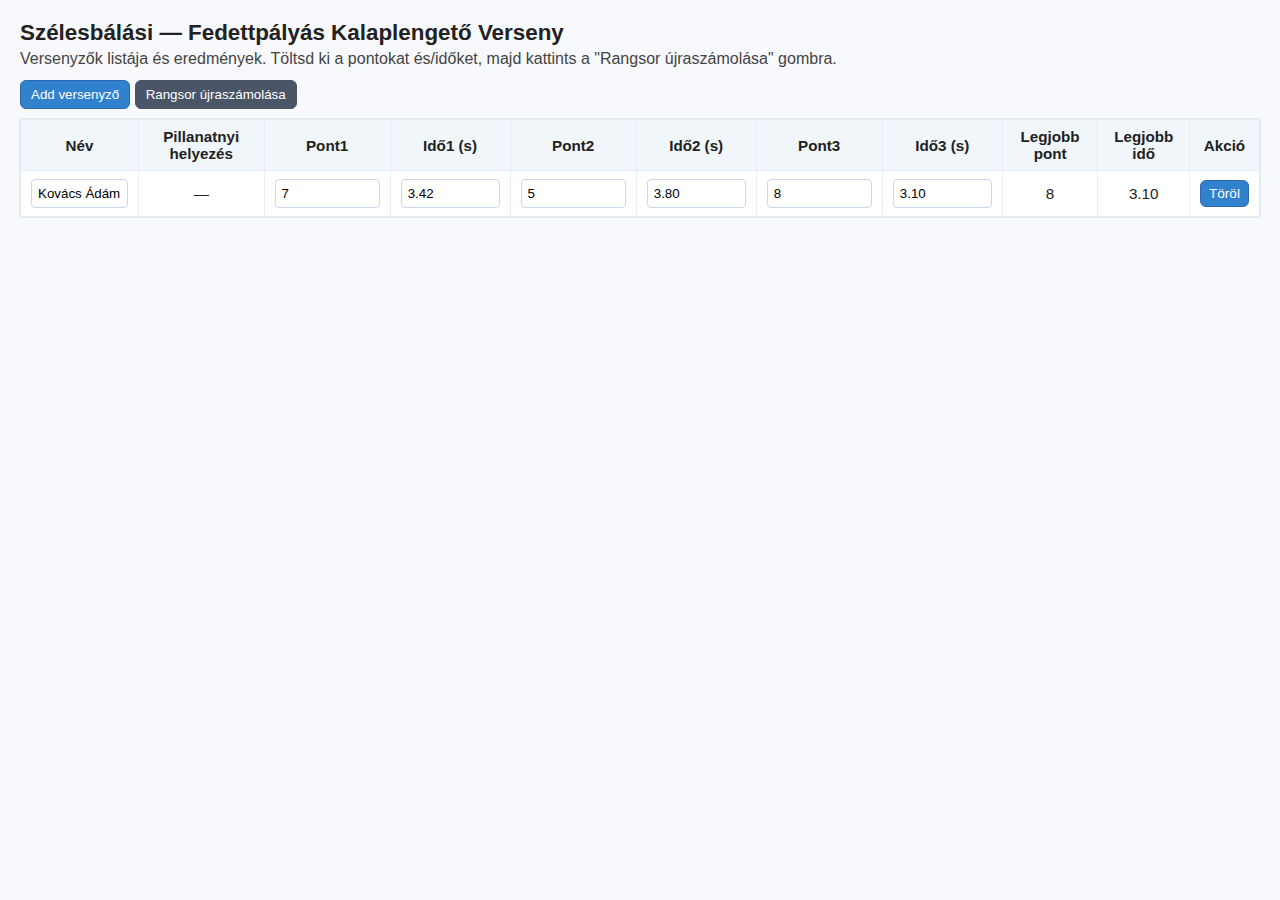
<file: Mikulásbácsihozta_PDD/index.html>
<!DOCTYPE html>
<html lang="hu">
<head>
    <meta charset="utf-8" />
    <meta name="viewport" content="width=device-width,initial-scale=1" />
    <title>Szélesbálási — Fedettpályás Kalaplengető Verseny</title>
    <style>
        body{font-family:Segoe UI,Roboto,Arial;background:#f7f9fc;color:#222;margin:20px}
        header{margin-bottom:12px}
        h1{margin:0;font-size:1.4rem}
        p{margin:4px 0 12px;color:#444}
        .controls{margin-bottom:10px}
        table{width:100%;border-collapse:collapse;background:#fff;box-shadow:0 0 0 1px #e2e8f0}
        th,td{padding:8px 10px;border:1px solid #e6eef7;text-align:center;font-size:0.95rem}
        th{background:#f1f6fb}
        input[type="text"], input[type="number"]{width:100%;box-sizing:border-box;padding:6px;border:1px solid #cbd7ea;border-radius:4px}
        button{padding:6px 10px;border-radius:6px;border:1px solid #2b6cb0;background:#3182ce;color:#fff;cursor:pointer}
        button.secondary{background:#4a5568;border-color:#4a5568}
        .small{font-size:0.85rem;padding:5px 8px}
    </style>
</head>
<body>
    <header>
        <h1>Szélesbálási — Fedettpályás Kalaplengető Verseny</h1>
        <p>Versenyzők listája és eredmények. Töltsd ki a pontokat és/időket, majd kattints a "Rangsor újraszámolása" gombra.</p>
    </header>

    <div class="controls">
        <button id="addBtn">Add versenyző</button>
        <button id="recalcBtn" class="secondary">Rangsor újraszámolása</button>
    </div>

    <table>
        <thead>
            <tr>
                <th>Név</th>
                <th>Pillanatnyi helyezés</th>
                <th>Pont1</th>
                <th>Idő1 (s)</th>
                <th>Pont2</th>
                <th>Idő2 (s)</th>
                <th>Pont3</th>
                <th>Idő3 (s)</th>
                <th>Legjobb pont</th>
                <th>Legjobb idő</th>
                <th>Akció</th>
            </tr>
        </thead>
        <tbody id="contestants">
            <!-- példa sor -->
            <tr>
                <td><input type="text" class="name" value="Kovács Ádám" /></td>
                <td class="rank">—</td>
                <td><input type="number" class="p" step="1" min="0" value="7" /></td>
                <td><input type="number" class="t" step="0.01" min="0" value="3.42" /></td>
                <td><input type="number" class="p" step="1" min="0" value="5" /></td>
                <td><input type="number" class="t" step="0.01" min="0" value="3.80" /></td>
                <td><input type="number" class="p" step="1" min="0" value="8" /></td>
                <td><input type="number" class="t" step="0.01" min="0" value="3.10" /></td>
                <td class="best-point">8</td>
                <td class="best-time">3.10</td>
                <td><button class="remove small">Töröl</button></td>
            </tr>
        </tbody>
    </table>

    <script>
        const tbody = document.getElementById('contestants');
        const addBtn = document.getElementById('addBtn');
        const recalcBtn = document.getElementById('recalcBtn');

        function makeRow(name='', p1='', t1='', p2='', t2='', p3='', t3=''){
            const tr = document.createElement('tr');
            tr.innerHTML = `
                <td><input type="text" class="name" value="${name}" /></td>
                <td class="rank">—</td>
                <td><input type="number" class="p" step="1" min="0" value="${p1}" /></td>
                <td><input type="number" class="t" step="0.01" min="0" value="${t1}" /></td>
                <td><input type="number" class="p" step="1" min="0" value="${p2}" /></td>
                <td><input type="number" class="t" step="0.01" min="0" value="${t2}" /></td>
                <td><input type="number" class="p" step="1" min="0" value="${p3}" /></td>
                <td><input type="number" class="t" step="0.01" min="0" value="${t3}" /></td>
                <td class="best-point">—</td>
                <td class="best-time">—</td>
                <td><button class="remove small">Töröl</button></td>
            `;
            attachRowListeners(tr);
            return tr;
        }

        function attachRowListeners(tr){
            tr.querySelectorAll('input').forEach(inp=>{
                inp.addEventListener('input', ()=> updateRowBest(tr));
            });
            tr.querySelector('.remove').addEventListener('click', ()=>{
                tr.remove();
            });
            updateRowBest(tr);
        }

        function updateRowBest(tr){
            const p = Array.from(tr.querySelectorAll('.p')).map(i=>parseFloat(i.value)).filter(v=>!isNaN(v));
            const t = Array.from(tr.querySelectorAll('.t')).map(i=>parseFloat(i.value)).filter(v=>!isNaN(v));
            const bestPoint = p.length ? Math.max(...p) : '—';
            const bestTime = t.length ? Math.min(...t).toFixed(2) : '—';
            tr.querySelector('.best-point').textContent = bestPoint;
            tr.querySelector('.best-time').textContent = bestTime;
        }

        addBtn.addEventListener('click', ()=>{
            const newRow = makeRow('Új versenyző','','','','','','','');
            tbody.appendChild(newRow);
            newRow.querySelector('.name').focus();
        });

        recalcBtn.addEventListener('click', ()=>{
            // update all best values first
            Array.from(tbody.rows).forEach(r=>updateRowBest(r));
            // build array for sorting
            const rows = Array.from(tbody.rows);
            const mapped = rows.map(r=>{
                const bp = parseFloat(r.querySelector('.best-point').textContent);
                const bt = parseFloat(r.querySelector('.best-time').textContent);
                return {
                    row: r,
                    bp: isNaN(bp) ? -Infinity : bp,
                    bt: isNaN(bt) ? Infinity : bt
                };
            });
            mapped.sort((a,b)=>{
                if (b.bp !== a.bp) return b.bp - a.bp; // pont csökkenő
                return a.bt - b.bt; // idő növekvő (kisebb jobb)
            });
            // reorder DOM and set rankings
            mapped.forEach((m,i)=>{
                tbody.appendChild(m.row);
                m.row.querySelector('.rank').textContent = (isFinite(m.bp) ? (i+1) : '—');
            });
        });

        // initialize listeners for existing rows
        Array.from(tbody.rows).forEach(row=>attachRowListeners(row));
    </script>
</body>
</html>
</file>
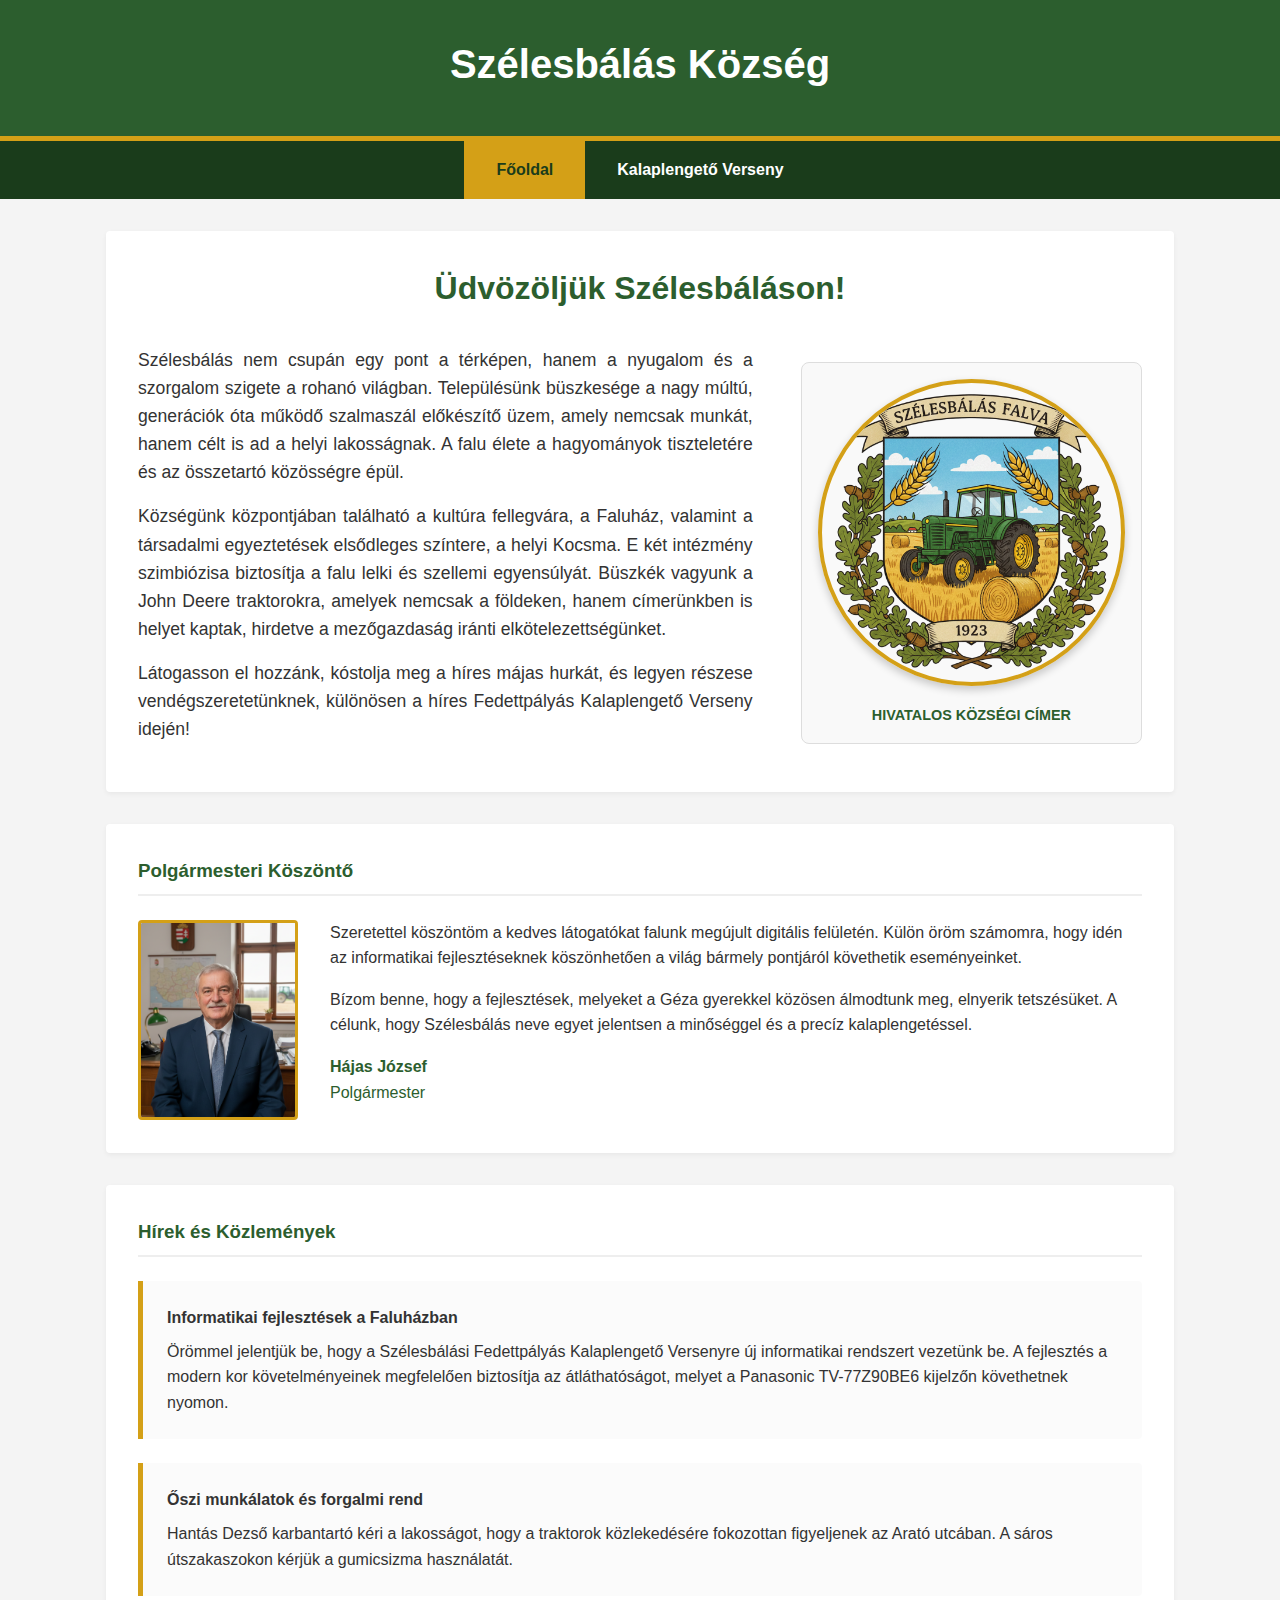
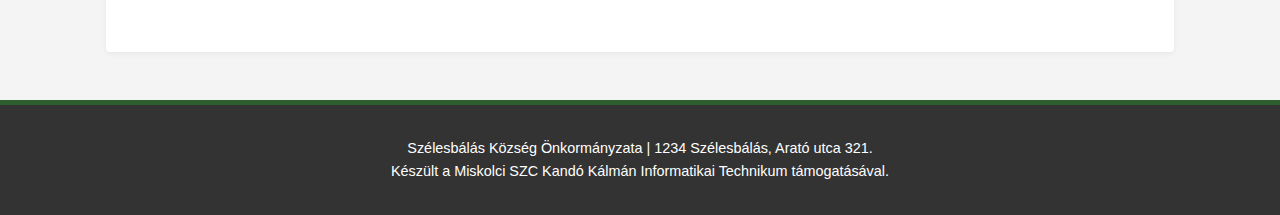
<file: Mikulásbácsihozta_PDD/html/index.html>
<!DOCTYPE html>
<html lang="hu">
<head>
    <meta charset="UTF-8">
    <meta name="viewport" content="width=device-width, initial-scale=1.0">
    <title>Szélesbálás Község Hivatalos Honlapja</title>
    <link rel="stylesheet" href="css/index.css">
</head>
<body>

    <header>
        <div class="header-content">
            <h1>Szélesbálás Község</h1>
        </div>
    </header>

    <nav>
        <div class="nav-container">
            <a href="index.html" class="active">Főoldal</a>
            <a href="verseny.html">Kalaplengető Verseny</a>
        </div>
    </nav>

    <main>
        <section class="village-intro">
            <h2>Üdvözöljük Szélesbáláson!</h2>
            <div class="intro-layout">
                <div class="intro-text">
                    <p>Szélesbálás nem csupán egy pont a térképen, hanem a nyugalom és a szorgalom szigete a rohanó világban. Településünk büszkesége a nagy múltú, generációk óta működő szalmaszál előkészítő üzem, amely nemcsak munkát, hanem célt is ad a helyi lakosságnak. A falu élete a hagyományok tiszteletére és az összetartó közösségre épül.</p>
                    <p>Községünk központjában található a kultúra fellegvára, a Faluház, valamint a társadalmi egyeztetések elsődleges színtere, a helyi Kocsma. E két intézmény szimbiózisa biztosítja a falu lelki és szellemi egyensúlyát. Büszkék vagyunk a John Deere traktorokra, amelyek nemcsak a földeken, hanem címerünkben is helyet kaptak, hirdetve a mezőgazdaság iránti elkötelezettségünket.</p>
                    <p>Látogasson el hozzánk, kóstolja meg a híres májas hurkát, és legyen részese vendégszeretetünknek, különösen a híres Fedettpályás Kalaplengető Verseny idején!</p>
                </div>
                <div class="intro-image">
                    <img src="img/cimer.png" alt="Szélesbálás Címere Traktorral és Búzakalásszal">
                    <p class="caption">Hivatalos Községi Címer</p>
                </div>
            </div>
        </section>

<section class="mayor-section">
            <h3>Polgármesteri Köszöntő</h3>
            <div class="mayor-content">
                <img src="img/polgi.png" alt="Hájas József Polgármester">
                <div class="mayor-text">
                    <p>Szeretettel köszöntöm a kedves látogatókat falunk megújult digitális felületén. Külön öröm számomra, hogy idén az informatikai fejlesztéseknek köszönhetően a világ bármely pontjáról követhetik eseményeinket.</p>
                    <p>Bízom benne, hogy a fejlesztések, melyeket a Géza gyerekkel közösen álmodtunk meg, elnyerik tetszésüket. A célunk, hogy Szélesbálás neve egyet jelentsen a minőséggel és a precíz kalaplengetéssel.</p>
                    <p class="signature"><strong>Hájas József</strong><br>Polgármester</p>
                </div>
            </div>
        </section>

        <section class="news">
            <h3>Hírek és Közlemények</h3>
            <article>
                <h4>Informatikai fejlesztések a Faluházban</h4>
                <p>Örömmel jelentjük be, hogy a Szélesbálási Fedettpályás Kalaplengető Versenyre új informatikai rendszert vezetünk be. A fejlesztés a modern kor követelményeinek megfelelően biztosítja az átláthatóságot, melyet a Panasonic TV-77Z90BE6 kijelzőn követhetnek nyomon.</p>
            </article>
            <article>
                <h4>Őszi munkálatok és forgalmi rend</h4>
                <p>Hantás Dezső karbantartó kéri a lakosságot, hogy a traktorok közlekedésére fokozottan figyeljenek az Arató utcában. A sáros útszakaszokon kérjük a gumicsizma használatát.</p>
            </article>
        </section>
    </main>

    <footer>
        <p>Szélesbálás Község Önkormányzata | 1234 Szélesbálás, Arató utca 321.</p>
        <p>Készült a Miskolci SZC Kandó Kálmán Informatikai Technikum támogatásával.</p>
    </footer>

</body>
</html>
</file>
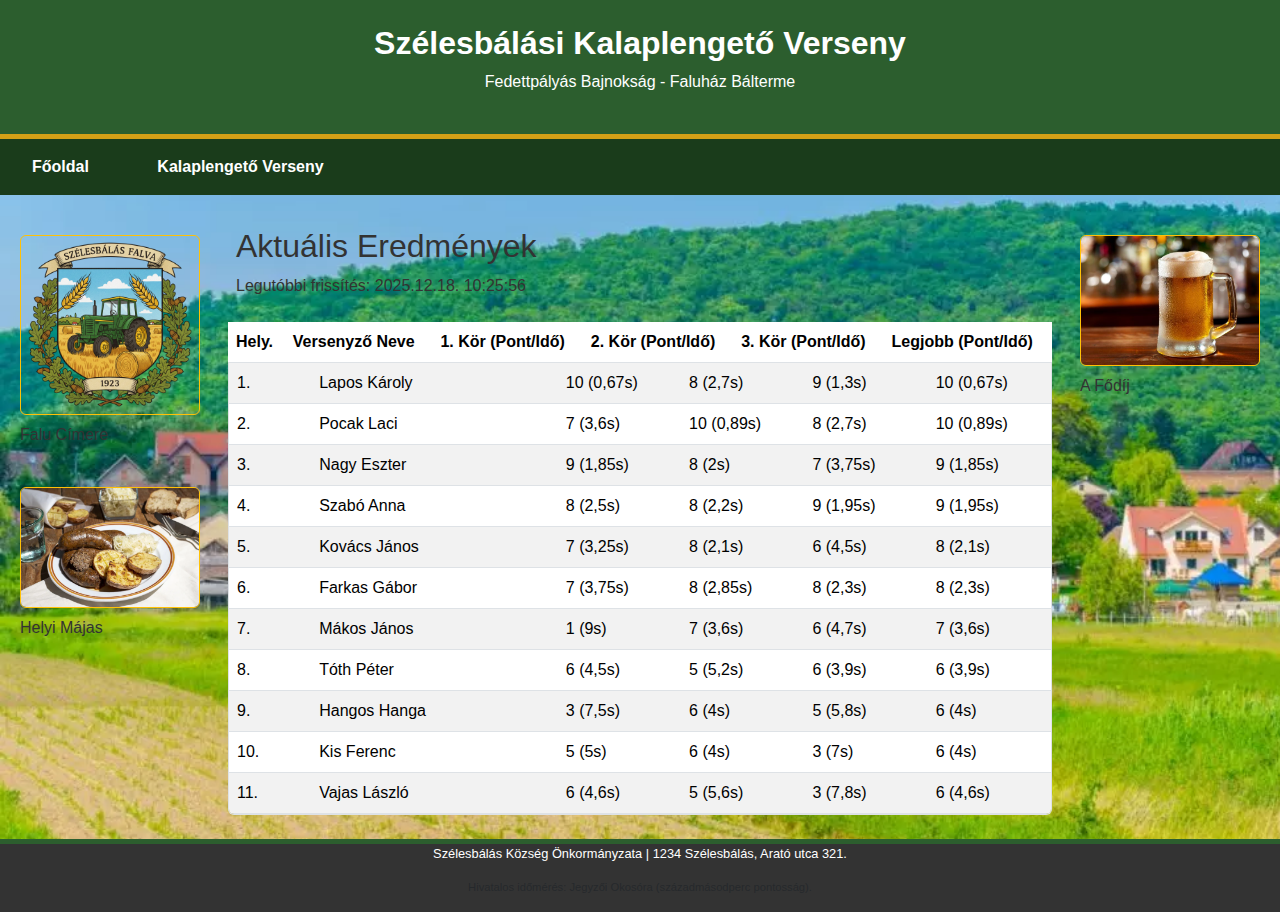
<file: Mikulásbácsihozta_PDD/html/verseny.html>
﻿
        <!DOCTYPE html>
        <html lang="hu">
        <head>
            <meta charset="UTF-8">
            <meta name="viewport" content="width=device-width, initial-scale=1.0">
            <title>Szélesbálási Fedettpályás Kalaplengető Verseny</title>
            <link href="https://cdn.jsdelivr.net/npm/bootstrap@5.3.0/dist/css/bootstrap.min.css" rel="stylesheet">
            <link rel="stylesheet" href="css/verseny.css">
        </head>
        <body class="d-flex flex-column min-vh-100">

            <header>
                <div class="fejlectartalom kozpont">
                    <h1>Szélesbálási Kalaplengető Verseny</h1>
                    <p>Fedettpályás Bajnokság - Faluház Bálterme</p>
                </div>
            </header>

            <nav>
                <div class="navkontener">
                    <a href="index.html">Főoldal</a>
                    <a href="verseny.html" class="aktiv">Kalaplengető Verseny</a>
                </div>
            </nav>

        <div id="fokezelo" class="container-fluid my-4 flex-grow-1 px-3">
        
                <div class="row h-100">
                    <div class="col-lg-2 col-md-3 d-flex flex-column gap-4 align-items-center justify-content-start oldalsavhatter p-3">
                        <div class="szimbolumkartya w-100">
                            <img src="img/cimer.png" alt="Traktoros címer búzakalásszal" class="img-fluid rounded border border-warning">
                            <p class="mt-2 fofej text-siker textkozep">Falu Címere</p>
                        </div>
                        <div class="szimbolumkartya w-100">
                            <img src="img/hurka.png" alt="Májas hurka" class="img-fluid rounded border border-warning">
                            <p class="mt-2 fofej text-siker textkozep">Helyi Májas</p>
                        </div>
                    </div>

                    <div class="col-lg-8 col-md-6 d-flex flex-column">
                
                        <div class="versenybevezeto textkozep mb-3 p-2">
                            <h2>Aktuális Eredmények</h2>
                            <p class="mb-0">Legutóbbi frissítés: 2025.12.18. 10:25:56</p>
                        </div>

                        <div class="fejlectabla">
                            <table class="table mb-0 egyeditabla">
                                <thead>
                                    <tr>
                                        <th style=width: 10%;>Hely.</th>
                                        <th style=width: 30%;>Versenyző Neve</th>
                                        <th style=width: 15%;>1. Kör (Pont/Idő)</th>
                                        <th style=width: 15%;>2. Kör (Pont/Idő)</th>
                                        <th style=width: 15%;>3. Kör (Pont/Idő)</th>
                                        <th style=width: 15%;>Legjobb (Pont/Idő)</th>
                                    </tr>
                                </thead>
                            </table>
                        </div>

                        <div class="eredmenyablak flex-grow-1 border-start border-end border-bottom rounded-bottom arnyek table-responsive" id="gorgetokontener">
                            <div id="gorgetotartalom">
                                <table class="table table-striped table-hover mb-0 egyeditabla">
                                    <tbody>
                                        
<tr class="table-figyelmezteto fofej">
<td style="width: 10%;">1.</td>
<td style="width: 30%;">Lapos Károly</td>
<td style="width: 15%;">10 (0,67s)</td>
<td style="width: 15%;">8 (2,7s)</td>
<td style="width: 15%;">9 (1,3s)</td>
<td style="width: 15%;">10 (0,67s)</td>
</tr>
<tr class="">
<td style="width: 10%;">2.</td>
<td style="width: 30%;">Pocak Laci</td>
<td style="width: 15%;">7 (3,6s)</td>
<td style="width: 15%;">10 (0,89s)</td>
<td style="width: 15%;">8 (2,7s)</td>
<td style="width: 15%;">10 (0,89s)</td>
</tr>
<tr class="">
<td style="width: 10%;">3.</td>
<td style="width: 30%;">Nagy Eszter</td>
<td style="width: 15%;">9 (1,85s)</td>
<td style="width: 15%;">8 (2s)</td>
<td style="width: 15%;">7 (3,75s)</td>
<td style="width: 15%;">9 (1,85s)</td>
</tr>
<tr class="">
<td style="width: 10%;">4.</td>
<td style="width: 30%;">Szabó Anna</td>
<td style="width: 15%;">8 (2,5s)</td>
<td style="width: 15%;">8 (2,2s)</td>
<td style="width: 15%;">9 (1,95s)</td>
<td style="width: 15%;">9 (1,95s)</td>
</tr>
<tr class="">
<td style="width: 10%;">5.</td>
<td style="width: 30%;">Kovács János</td>
<td style="width: 15%;">7 (3,25s)</td>
<td style="width: 15%;">8 (2,1s)</td>
<td style="width: 15%;">6 (4,5s)</td>
<td style="width: 15%;">8 (2,1s)</td>
</tr>
<tr class="">
<td style="width: 10%;">6.</td>
<td style="width: 30%;">Farkas Gábor</td>
<td style="width: 15%;">7 (3,75s)</td>
<td style="width: 15%;">8 (2,85s)</td>
<td style="width: 15%;">8 (2,3s)</td>
<td style="width: 15%;">8 (2,3s)</td>
</tr>
<tr class="">
<td style="width: 10%;">7.</td>
<td style="width: 30%;">Mákos János</td>
<td style="width: 15%;">1 (9s)</td>
<td style="width: 15%;">7 (3,6s)</td>
<td style="width: 15%;">6 (4,7s)</td>
<td style="width: 15%;">7 (3,6s)</td>
</tr>
<tr class="">
<td style="width: 10%;">8.</td>
<td style="width: 30%;">Tóth Péter</td>
<td style="width: 15%;">6 (4,5s)</td>
<td style="width: 15%;">5 (5,2s)</td>
<td style="width: 15%;">6 (3,9s)</td>
<td style="width: 15%;">6 (3,9s)</td>
</tr>
<tr class="">
<td style="width: 10%;">9.</td>
<td style="width: 30%;">Hangos Hanga</td>
<td style="width: 15%;">3 (7,5s)</td>
<td style="width: 15%;">6 (4s)</td>
<td style="width: 15%;">5 (5,8s)</td>
<td style="width: 15%;">6 (4s)</td>
</tr>
<tr class="">
<td style="width: 10%;">10.</td>
<td style="width: 30%;">Kis Ferenc</td>
<td style="width: 15%;">5 (5s)</td>
<td style="width: 15%;">6 (4s)</td>
<td style="width: 15%;">3 (7s)</td>
<td style="width: 15%;">6 (4s)</td>
</tr>
<tr class="">
<td style="width: 10%;">11.</td>
<td style="width: 30%;">Vajas László</td>
<td style="width: 15%;">6 (4,6s)</td>
<td style="width: 15%;">5 (5,6s)</td>
<td style="width: 15%;">3 (7,8s)</td>
<td style="width: 15%;">6 (4,6s)</td>
</tr>
                                    </tbody>
                                </table>
                            </div>
                        </div>
                    </div>

                    <div class="col-lg-2 col-md-3 d-flex flex-column align-items-center justify-content-start oldalsavhatter p-3">
                        <div class="szimbolumkartya w-100">
                            <img src="img/sor.png" alt="Teli söröskorsó" class="img-fluid rounded border border-warning">
                            <p class="mt-2 fofej text-siker textkozep">A Fődíj</p>
                        </div>
                    </div>
                </div>
            </div>
            <script>
                const tabla = document.getElementById('gorgetokontener');
                const tartalom = document.getElementById('gorgetotartalom');
                let poz = 0;
                const sebesseg = 0.2;
        
                const Loop = () => {
                    if (tartalom) {
                         poz += sebesseg;
                         if (poz >= tartalom.offsetHeight) poz = 0;
                         tabla.scrollTop = poz;
                         requestAnimationFrame(Loop);
                    }
                };

                window.onload = () => {
                     const innerTable = tartalom.querySelector('table'); 
                     if (innerTable.offsetHeight > tabla.offsetHeight) {
                         tabla.appendChild(tartalom.cloneNode(true));
                         Loop();
                     }
                };
            </script>
            <footer>
                <p>Szélesbálás Község Önkormányzata | 1234 Szélesbálás, Arató utca 321.</p>
                <p class="small text-muted">Hivatalos időmérés: Jegyzői Okosóra (századmásodperc pontosság).</p>
            </footer>
        </body>
        </html>
</file>
<file: Mikulásbácsihozta_PDD/html/css/index.css>
* {
    box-sizing: border-box;
    margin: 0;
    padding: 0;
}

body {
    font-family: Arial, Helvetica, sans-serif;
    background-color: #f4f4f4;
    color: #333;
    line-height: 1.6;
}

header {
    background-color: #2c5e2e;
    color: white;
    padding: 2rem 0;
    text-align: center;
    border-bottom: 5px solid #d4a017;
}

header h1 {
    font-size: 2.5rem;
    margin-bottom: 0.5rem;
}

nav {
    background-color: #1a3c1b;
    padding: 0;
    position: sticky;
    top: 0;
    z-index: 1000;
}

.nav-container {
    max-width: 1200px;
    margin: 0 auto;
    display: flex;
    justify-content: center;
}

nav a {
    color: white;
    text-decoration: none;
    padding: 1rem 2rem;
    font-weight: bold;
    transition: background-color 0.3s;
}

nav a:hover, nav a.active {
    background-color: #d4a017;
    color: #1a3c1b;
}

main {
    max-width: 1100px;
    margin: 2rem auto;
    padding: 0 1rem;
    min-height: 600px;
}

section {
    background-color: white;
    padding: 2rem;
    margin-bottom: 2rem;
    border-radius: 4px;
    box-shadow: 0 2px 5px rgba(0,0,0,0.05);
}

h2, h3 {
    color: #2c5e2e;
    margin-bottom: 1.5rem;
    border-bottom: 2px solid #eee;
    padding-bottom: 0.5rem;
}

.village-intro h2 {
    text-align: center;
    font-size: 2rem;
    border-bottom: none;
}

.intro-layout {
    display: flex;
    flex-direction: row;
    align-items: center;
    gap: 3rem;
}

.intro-text {
    flex: 2;
    font-size: 1.1rem;
    text-align: justify;
}

.intro-text p {
    margin-bottom: 1rem;
}

.intro-image {
    flex: 1;
    text-align: center;
    background-color: #f9f9f9;
    padding: 1rem;
    border: 1px solid #ddd;
    border-radius: 8px;
}

.intro-image img {
    max-width: 100%;
    height: auto;
    border: 4px solid #d4a017;
    border-radius: 50%;
    box-shadow: 0 4px 8px rgba(0,0,0,0.2);
}

.caption {
    margin-top: 10px;
    font-weight: bold;
    color: #2c5e2e;
    font-size: 0.9rem;
    text-transform: uppercase;
}

.mayor-content {
    display: flex;
    gap: 2rem;
    align-items: flex-start;
}

.mayor-content img {
    /* Új, kisebb méret a jobb illeszkedésért */
    width: 160px;
    height: 200px;
    object-fit: cover;
    border: 3px solid #d4a017;
    border-radius: 4px;
}

.mayor-text p {
    margin-bottom: 1rem;
}

.signature {
    margin-top: 1rem;
    color: #2c5e2e;
}

article {
    background-color: #fbfbfb;
    padding: 1.5rem;
    margin-bottom: 1.5rem;
    border-left: 5px solid #d4a017;
    border-radius: 0 4px 4px 0;
}

article h4 {
    color: #333;
    margin-bottom: 0.5rem;
}

footer {
    background-color: #333;
    color: white;
    text-align: center;
    padding: 2rem;
    margin-top: 3rem;
    font-size: 0.9rem;
    border-top: 5px solid #2c5e2e;
}

@media (max-width: 768px) {
    .intro-layout, .mayor-content {
        flex-direction: column;
        align-items: center;
    }

    .intro-text {
        text-align: left;
    }
}
</file>
<file: Mikulásbácsihozta_PDD/html/css/verseny.css>
body {
    font-family: Arial, Helvetica, sans-serif;
    background-color: #f4f4f4;
    color: #333;
    overflow: hidden; 
    background-image: url(../img/hatter.png);
    background-size: cover;
    background-attachment: fixed;
}

header {
    background-color: #2c5e2e;
    color: white;
    padding: 1.5rem 0;
    text-align: center;
    border-bottom: 5px solid #d4a017;
}

header h1 {
    font-size: 2rem;
    font-weight: bold;
    margin-bottom: 0.5rem;
}

nav {
    background-color: #1a3c1b;
    padding: 0;
    z-index: 1000;
}

.nav-container {
    max-width: 1200px;
    margin: 0 auto;
    display: flex;
    justify-content: center;
}

nav a {
    color: white;
    text-decoration: none;
    padding: 1rem 2rem;
    font-weight: bold;
    transition: background-color 0.3s;
    display: inline-block;
}

nav a:hover, nav a.active {
    background-color: #d4a017;
    color: #1a3c1b;
}

.sidebar-bg {
    background-color: #e9ecef;
    border-radius: 8px;
    border: 1px solid #dee2e6;
}

.competition-intro {
    background-color: white;
    border-left: 5px solid #d4a017;
    border-radius: 4px;
    box-shadow: 0 2px 4px rgba(0,0,0,0.05);
}

.competition-intro h2 {
    color: #2c5e2e;
    font-size: 1.5rem;
}

.header-wrapper {
    background-color: #2c5e2e;
    border-top-left-radius: 4px;
    border-top-right-radius: 4px;
    overflow: hidden;
}

.results-window {
    background-color: white;
    overflow: hidden; 
    position: relative;
    height: 55vh;
}

.custom-table {
    table-layout: fixed;
    width: 100%;
}

.custom-table th {
    background-color: #2c5e2e;
    color: white;
    border-bottom: 3px solid #d4a017;
    vertical-align: middle;
    text-align: center;
    padding: 1rem;
    font-weight: bold;
}

.custom-table td {
    text-align: center;
    padding: 0.8rem;
    vertical-align: middle;
    font-size: 1.1rem;
}

.symbol-card {
    background-color: white;
    padding: 10px;
    box-shadow: 0 2px 4px rgba(0,0,0,0.1);
}

footer {
    background-color: #333;
    color: white;
    text-align: center;
    margin-top: auto; 
    font-size: 0.8rem;
    border-top: 5px solid #2c5e2e;
}

@media (max-width: 991px) {
    .results-window {
        height: 40vh;
    }
    
    .sidebar-bg {
        flex-direction: row !important;
        justify-content: space-around !important;
        margin-bottom: 1rem;
    }

    .symbol-card {
        width: 45% !important;
    }
}
</file>
